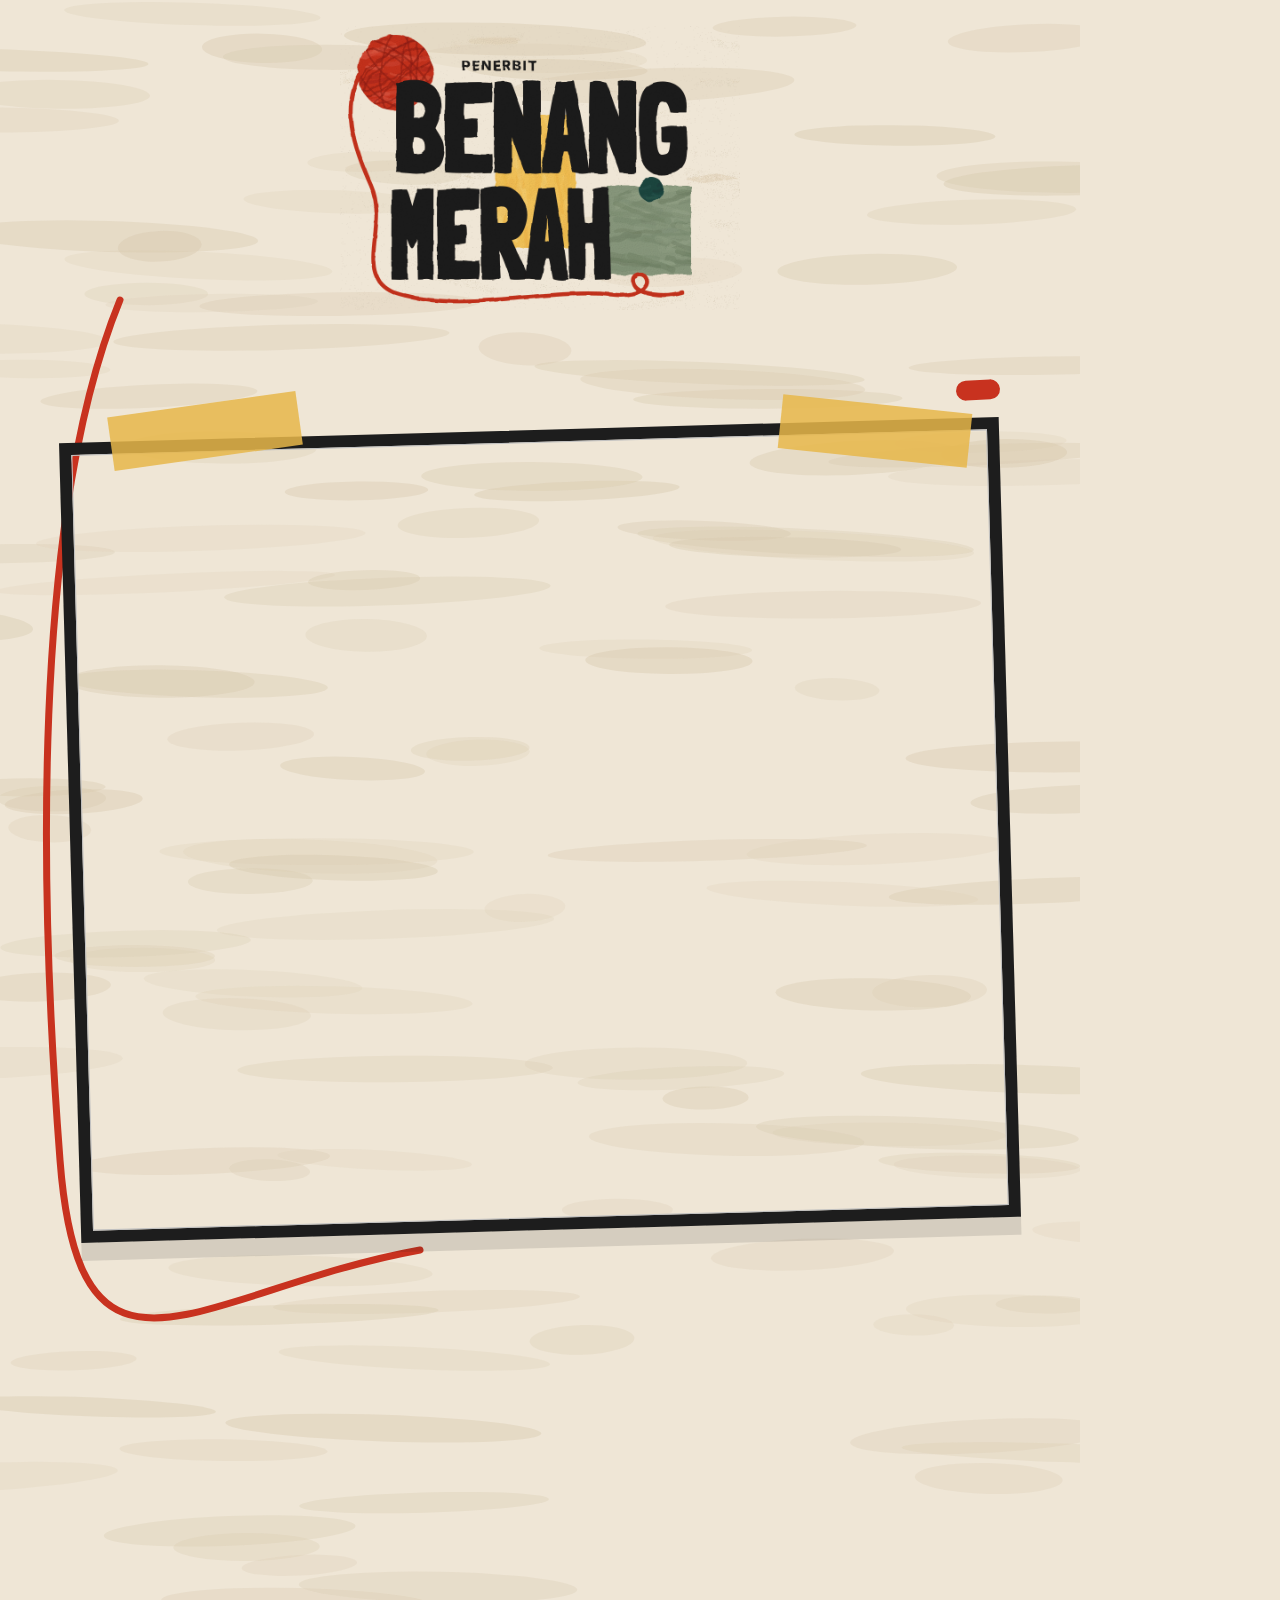
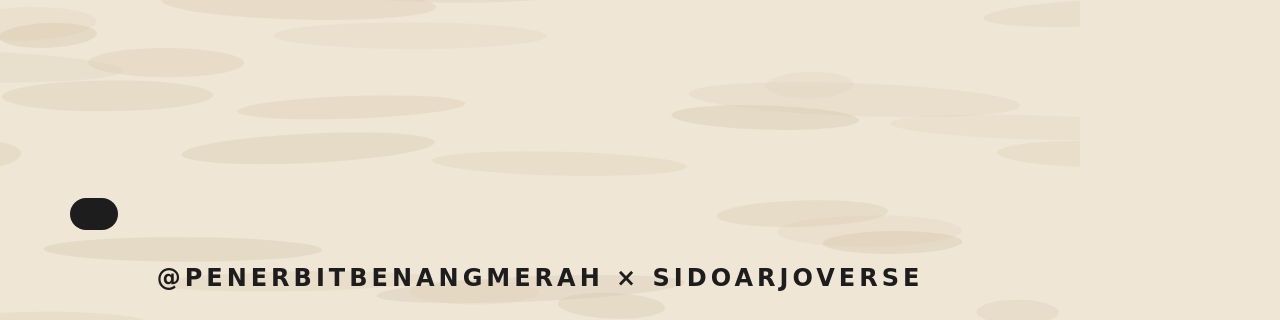
<file: alat/poster-bm.html>
<!doctype html><html><head><meta charset="utf-8"><style>
*{box-sizing:border-box;margin:0}
body{width:1080px;height:1920px;overflow:hidden;background:#efe6d6;font-family:'Inter',system-ui,sans-serif;position:relative}
#sapuan{position:absolute;inset:0}
.logo{position:absolute;left:50%;top:26px;width:400px;transform:translateX(-50%);}
.foto{position:absolute;left:70px;top:430px;width:940px;height:800px;object-fit:cover;border:12px solid #1d1d1d;transform:rotate(-1.6deg);box-shadow:0 18px 0 rgba(29,29,29,.12)}
.selotip{position:absolute;width:190px;height:54px;background:rgba(232,184,74,.85);top:404px}
.badge{position:absolute;right:80px;top:380px;z-index:3;background:#c8321f;color:#efe6d6;font-weight:900;font-size:36px;padding:10px 22px;border-radius:10px;transform:rotate(-3deg);letter-spacing:1px}
.isi{position:absolute;left:70px;bottom:90px;display:flex;flex-direction:column;gap:20px}
h1{font-weight:900;font-size:90px;line-height:.95;color:#1d1d1d;text-transform:uppercase;letter-spacing:-3px}
h1 span{display:block;font-family:'Liberation Serif',Georgia,serif;font-style:italic;text-transform:none;color:#c8321f;font-weight:700;letter-spacing:-2px;font-size:.9em}
.poin{display:flex;flex-direction:column;gap:10px}
.poin div{background:#fbf7ef;color:#1d1d1d;font-weight:800;font-size:31px;padding:11px 20px;border-radius:12px;border-left:10px solid #c8321f}
.cta{background:#1d1d1d;color:#e8b84a;font-weight:900;font-size:38px;padding:16px 24px;border-radius:16px;text-align:center}
.maskot{position:absolute;right:14px;bottom:60px;height:560px;}
.kaki{position:absolute;left:0;right:0;bottom:28px;text-align:center;font-weight:800;letter-spacing:4px;font-size:24px;color:#1d1d1d}
svg{position:absolute;inset:0}
</style></head><body>
<canvas id="sapuan" width="1080" height="1920"></canvas>
<svg width="1080" height="1920"><path d="M120 300 C 30 520, 40 900, 60 1160 S 200 1290, 420 1250" stroke="#c8321f" stroke-width="7" fill="none" stroke-linecap="round"/></svg>
<img class="logo" src="/aset/benang-merah/logo.png">
<img class="foto" id="bg">
<div class="selotip" style="left:110px;transform:rotate(-8deg)"></div><div class="selotip" style="right:110px;transform:rotate(6deg)"></div>
<div class="badge" id="badge"></div>
<img class="maskot" id="maskot">
<div class="isi" id="isi"><h1 id="judul"></h1><div class="poin" id="poin"></div><div class="cta" id="cta"></div></div>
<div class="kaki">@PENERBITBENANGMERAH × SIDOARJOVERSE</div>
<script>
const g = document.getElementById('sapuan').getContext('2d'); let s = 7; const r = () => (s = (s * 9301 + 49297) % 233280) / 233280;
for (let i = 0; i < 160; i++) { g.fillStyle = `rgba(214,200,172,${0.18 + r() * 0.22})`; const x = r() * 1180 - 50, y = r() * 1980, w = 80 + r() * 260; g.beginPath(); g.ellipse(x, y, w / 2, 9 + r() * 8, (r() - 0.5) * 0.1, 0, 7); g.fill(); }
const q = JSON.parse(decodeURIComponent(location.hash.slice(1)));
document.getElementById('bg').src = q.bg; if (q.pos) document.getElementById('bg').style.objectPosition = q.pos;
document.getElementById('badge').textContent = q.badge || '';
document.getElementById('judul').innerHTML = q.judul;
document.getElementById('poin').innerHTML = (q.poin || []).map(p => `<div>${p}</div>`).join('');
const c = document.getElementById('cta'); if (q.cta) c.innerHTML = q.cta; else c.remove();
const m = document.getElementById('maskot'); if (q.maskot) { m.src = '/aset/benang-merah/' + q.maskot + '.png'; document.getElementById('isi').style.right = '330px'; } else { m.remove(); document.getElementById('isi').style.right = '70px'; }
</script></body></html>
</file>
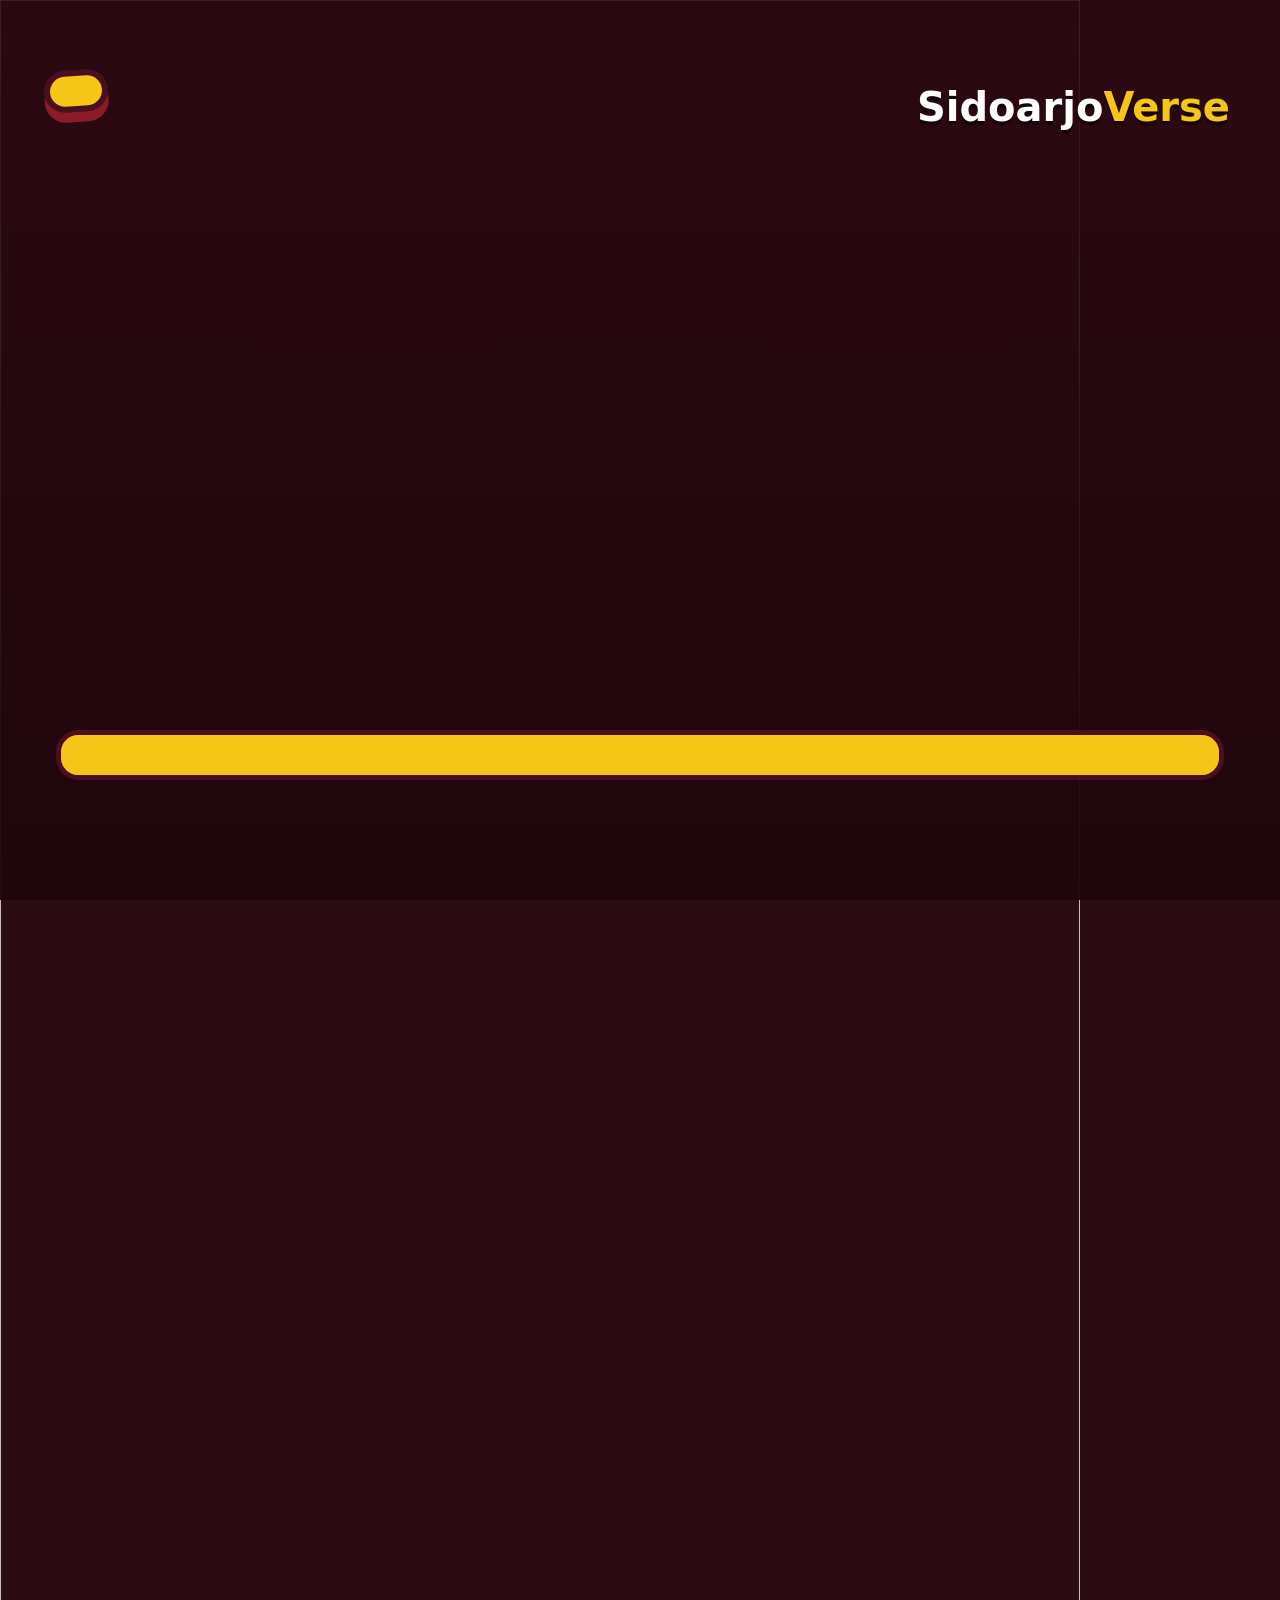
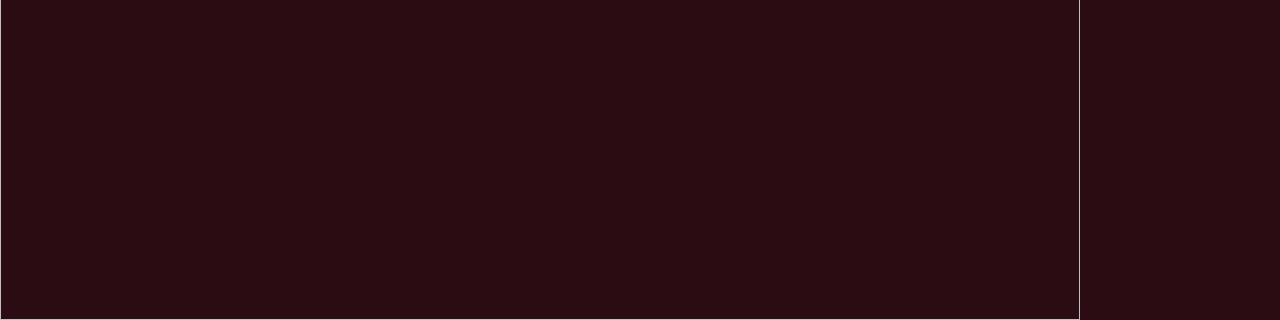
<file: alat/poster.html>
<!doctype html><html><head><meta charset="utf-8"><style>
*{box-sizing:border-box;margin:0}
body{width:1080px;height:1920px;overflow:hidden;font-family:'Inter','Segoe UI',system-ui,sans-serif;background:#2a0c12}
.bg{position:absolute;inset:0;width:1080px;height:1920px;object-fit:cover}
.atas{position:absolute;left:0;right:0;top:0;height:320px;background:linear-gradient(rgba(42,8,16,.7),rgba(42,8,16,0))}
.gelap{position:absolute;left:0;right:0;bottom:0;height:1180px;background:linear-gradient(rgba(42,8,16,0),rgba(42,8,16,.86) 34%,rgba(30,6,12,.97))}
.badge{position:absolute;left:44px;top:70px;transform:rotate(-4deg);background:#f5c518;border:6px solid #4a0f1c;border-radius:22px;padding:12px 26px 14px;box-shadow:0 10px 0 #8b1a2b;font-weight:900;color:#4a0f1c;line-height:1}
.badge small{display:block;font-size:28px;letter-spacing:1px}.badge b{display:block;font-size:62px;margin-top:4px}
.brand{position:absolute;right:50px;top:84px;font-weight:900;font-size:40px;color:#fff;text-shadow:0 4px 0 rgba(0,0,0,.5)}.brand b{color:#f5c518}
.isi{position:absolute;left:56px;right:56px;bottom:120px;display:flex;flex-direction:column;gap:26px}
h1{font-size:112px;line-height:1;font-weight:900;color:#fff;text-shadow:0 8px 0 rgba(0,0,0,.45);letter-spacing:-1px;font-family:Georgia,'Times New Roman',serif}
h1 span{color:#f5c518;font-style:italic}
.poin{display:flex;flex-direction:column;gap:14px}
.poin div{background:rgba(255,248,236,.95);color:#4a0f1c;font-weight:800;font-size:38px;padding:16px 24px;border-radius:18px;border-left:12px solid #c1121f}
.cta{background:#f5c518;color:#4a0f1c;font-weight:900;font-size:42px;padding:20px 26px;border-radius:22px;border:5px solid #4a0f1c;text-align:center}
.benang{position:absolute;left:0;right:0;top:300px;height:8px;background:repeating-linear-gradient(90deg,#c1121f 0 40px,transparent 40px 56px);opacity:.0}
</style></head><body>
<img class="bg" id="bg"><div class="atas"></div><div class="gelap"></div>
<div class="badge"><small id="b1"></small><b id="b2"></b></div>
<div class="brand">Sidoarjo<b>Verse</b></div>
<div class="isi"><h1 id="judul"></h1><div class="poin" id="poin"></div><div class="cta" id="cta"></div></div>
<script>
const q = JSON.parse(decodeURIComponent(location.hash.slice(1)));
document.getElementById('bg').src = q.bg;
document.getElementById('b1').textContent = q.badgeAtas || 'SIDOARJOVERSE';
document.getElementById('b2').textContent = q.badge || '';
document.getElementById('judul').innerHTML = q.judul;
document.getElementById('poin').innerHTML = (q.poin || []).map(p => `<div>${p}</div>`).join('');
const c = document.getElementById('cta'); if (q.cta) c.innerHTML = q.cta; else c.remove();
const j = document.getElementById('judul'); let fs = 112; while (j.scrollWidth > j.clientWidth + 2 && fs > 60) { fs -= 4; j.style.fontSize = fs + 'px'; }
</script></body></html>
</file>
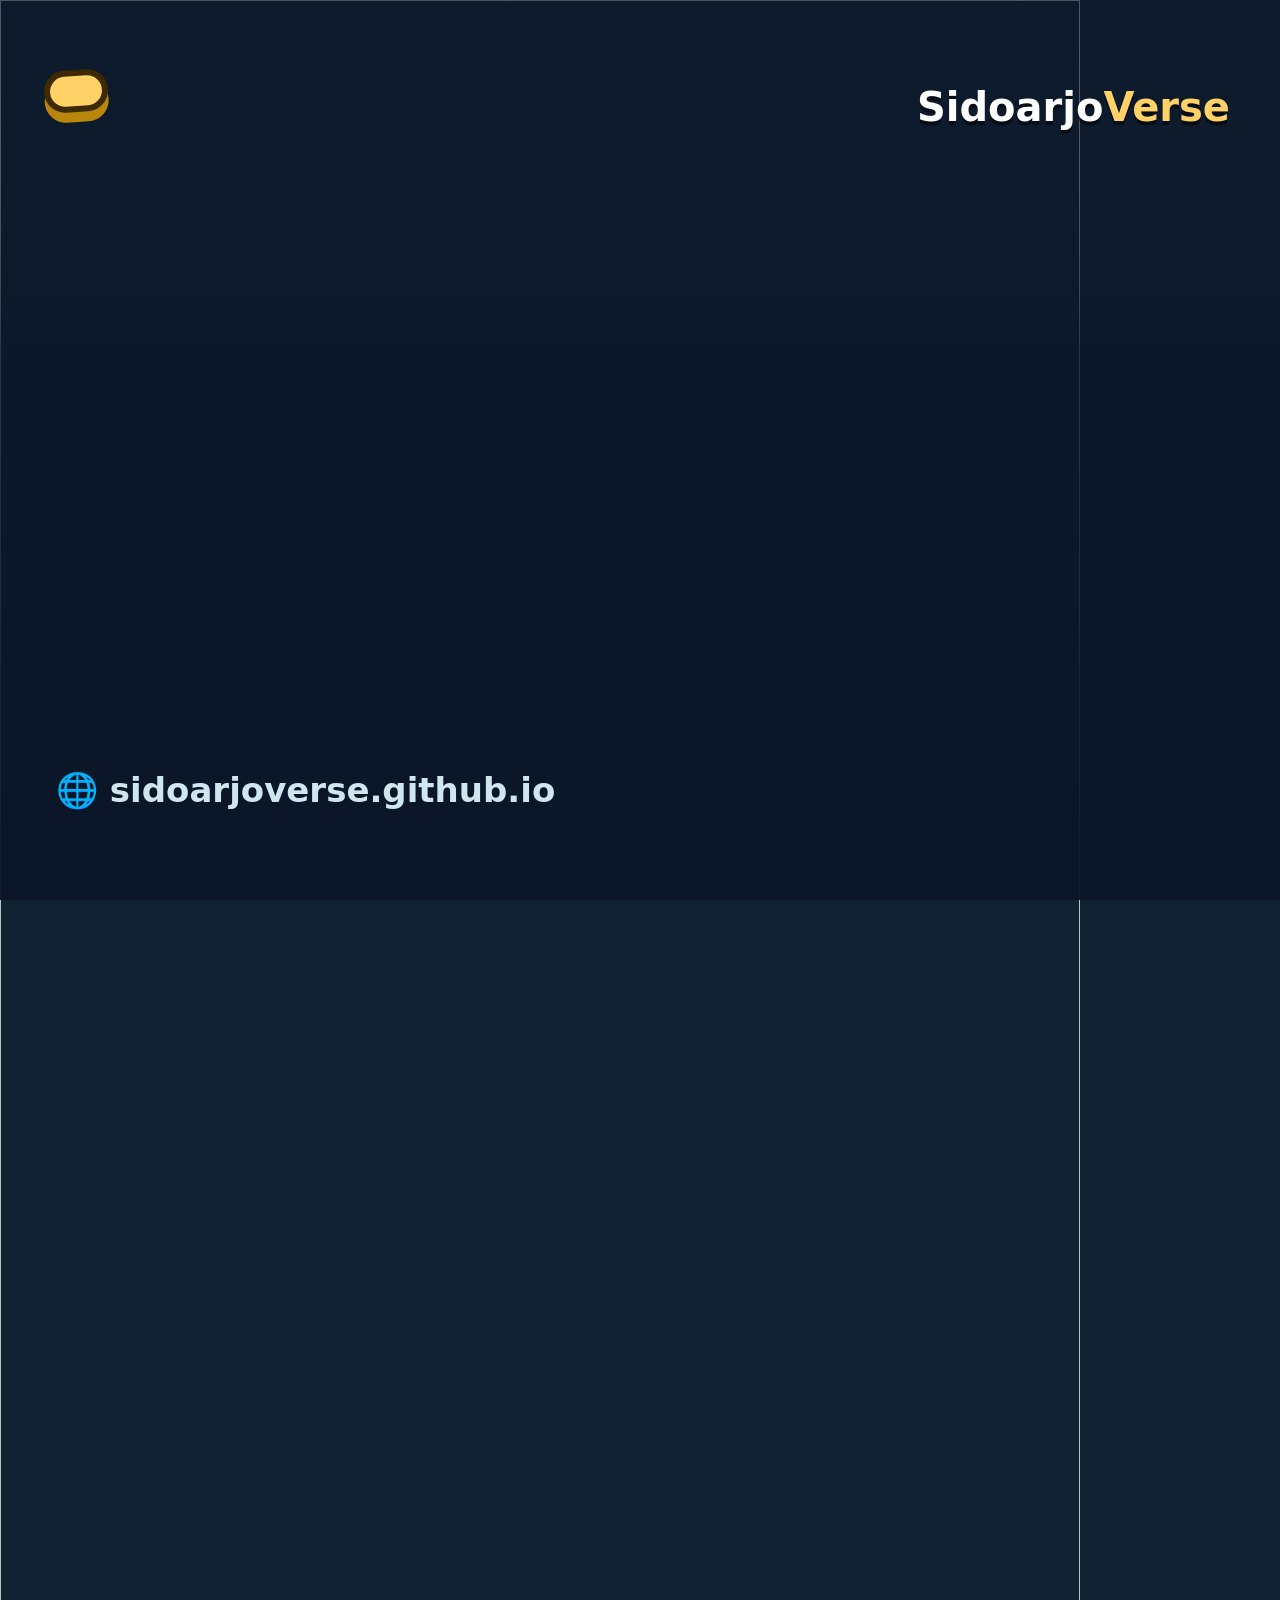
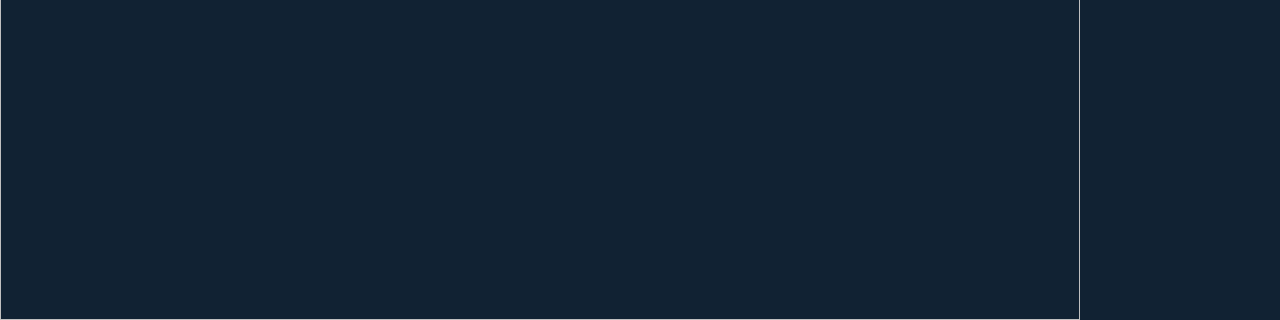
<file: alat/sampul.html>
<!doctype html><html><head><meta charset="utf-8"><style>
*{box-sizing:border-box;margin:0}
body{width:1080px;height:1920px;overflow:hidden;font-family:'Inter','Segoe UI',system-ui,sans-serif;background:#123}
.bg{position:absolute;inset:0;width:1080px;height:1920px;object-fit:cover}
.gelap{position:absolute;left:0;right:0;bottom:0;height:1000px;background:linear-gradient(rgba(10,22,40,0),rgba(10,22,40,.82) 45%,rgba(10,22,40,.96))}
.atas{position:absolute;left:0;right:0;top:0;height:300px;background:linear-gradient(rgba(10,22,40,.55),rgba(10,22,40,0))}
.badge{position:absolute;left:44px;top:70px;transform:rotate(-4deg);background:#ffd166;border:6px solid #3d2a00;border-radius:22px;padding:12px 26px 14px;box-shadow:0 10px 0 #b8860b;font-weight:900;color:#3d2a00;line-height:1}
.badge small{display:block;font-size:30px;letter-spacing:1px}
.badge b{display:block;font-size:66px;margin-top:4px}
.chips{position:absolute;left:56px;right:56px;bottom:560px;display:flex;gap:14px;flex-wrap:wrap}
.chip{background:#ffd166;color:#3d2a00;font-weight:900;font-size:34px;padding:10px 22px;border-radius:40px;border:4px solid #3d2a00}
.chip.b{background:#8ecae6;color:#06364a;border-color:#06364a}
h1{position:absolute;left:56px;right:56px;bottom:170px;font-size:128px;line-height:.98;font-weight:900;color:#fff;text-shadow:0 8px 0 rgba(0,0,0,.45);letter-spacing:-1px}
h1 span{color:#ffd166}
.brand{position:absolute;right:50px;top:84px;font-weight:900;font-size:40px;color:#fff;text-shadow:0 4px 0 rgba(0,0,0,.5)}
.brand b{color:#ffd166}
.kaki{position:absolute;left:56px;bottom:90px;font-size:34px;font-weight:800;color:#cfe6ef}
</style></head><body>
<img class="bg" id="bg"><div class="atas"></div><div class="gelap"></div>
<div class="badge"><small id="b1"></small><b id="b2"></b></div>
<div class="brand">Sidoarjo<b>Verse</b></div>
<div class="chips" id="chips"></div>
<h1 id="judul"></h1>
<div class="kaki">🌐 sidoarjoverse.github.io</div>
<script>
const q = JSON.parse(decodeURIComponent(location.hash.slice(1)));
document.getElementById('bg').src = q.bg;
document.getElementById('b1').textContent = q.badgeAtas || 'SIDOARJOVERSE';
document.getElementById('b2').textContent = q.badge || '';
document.getElementById('chips').innerHTML = (q.chips || []).map((c, i) => `<span class="chip ${i % 2 ? 'b' : ''}">${c}</span>`).join('');
const j = document.getElementById('judul'); j.innerHTML = q.judul;   // pakai <span> untuk kata kuning, <br> untuk baris baru
let fs = 128; while ((j.scrollWidth > j.clientWidth + 2 || j.offsetHeight > 420) && fs > 60) { fs -= 4; j.style.fontSize = fs + 'px'; }
</script></body></html>
</file>
